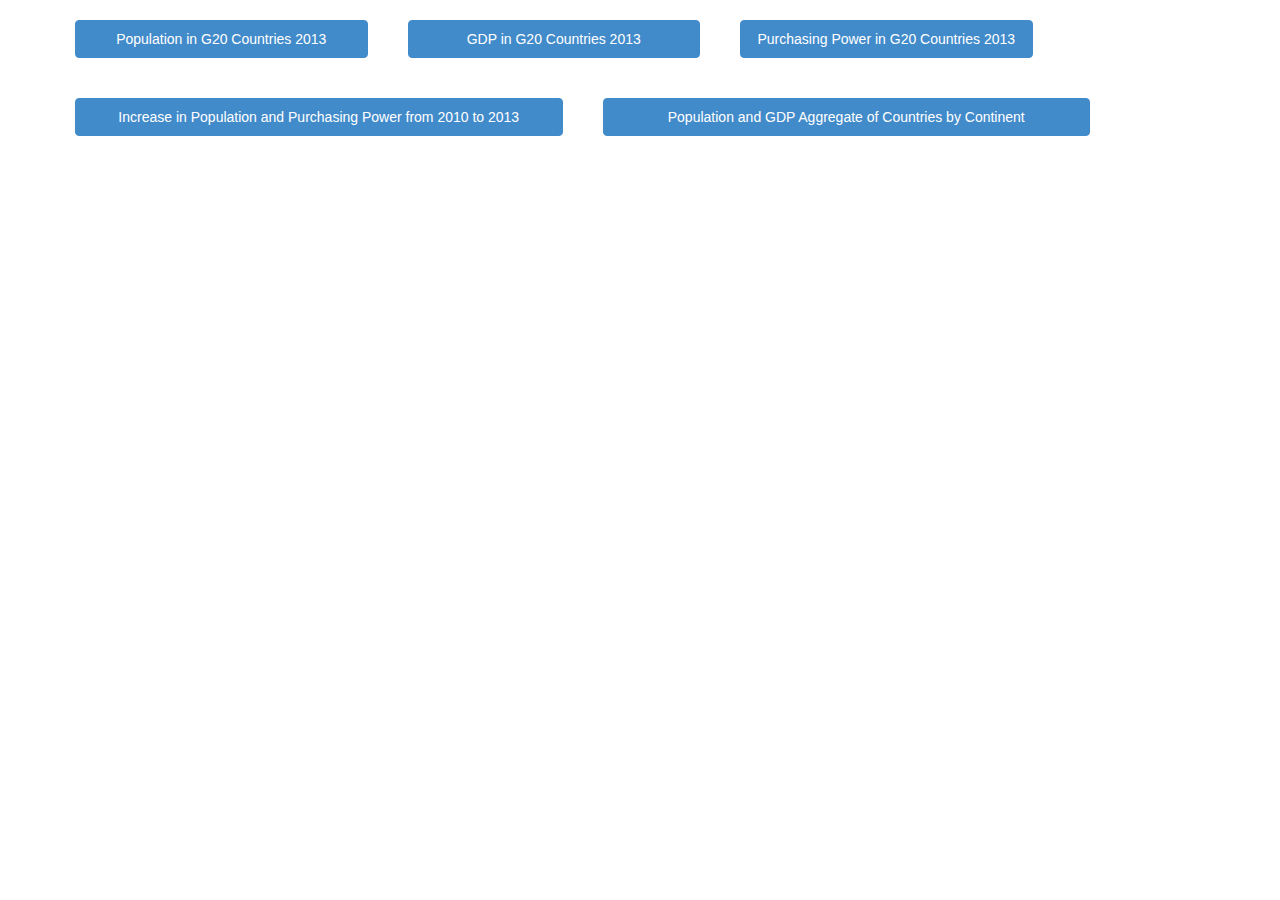
<file: index.html>
<!DOCTYPE html>
<html lang="en">
<head>
	<title>Graph Application</title>
	<link href="css/lib/bootstrap.min.css" rel="stylesheet">
	<link href="css/styles.css" rel="stylesheet">
</head>
<body>
	<div class="container">
		<a href="pages/population.html" target="graph_div" class="col-sm-3 btn btn-primary pull-left buttonid" id="" >Population in G20 Countries 2013</a>
		<a href="pages/gdp.html" target="graph_div"class="col-sm-3 btn btn-primary pull-left buttonid" >GDP in G20 Countries 2013</a>
		<a href="pages/purch_power.html" target="graph_div"class="col-sm-3 btn btn-primary pull-left buttonid" >Purchasing Power in G20 Countries 2013</a><br>
		<div class="container">
			<a href="pages/inc_popul_purchpow.html" target="graph_div"class="col-sm-5 btn btn-primary pull-left buttonid">Increase in Population and Purchasing Power from 2010 to 2013</a><br>
			<a href="pages/agg_country_continent.html" target="graph_div" class="col-sm-5 btn btn-primary pull-left buttonid" >Population and GDP Aggregate of Countries by Continent</a>
		</div>
	</div>
	<iframe src="" name="graph_div" class="myiframe"></iframe>
</body>
</html>
</file>
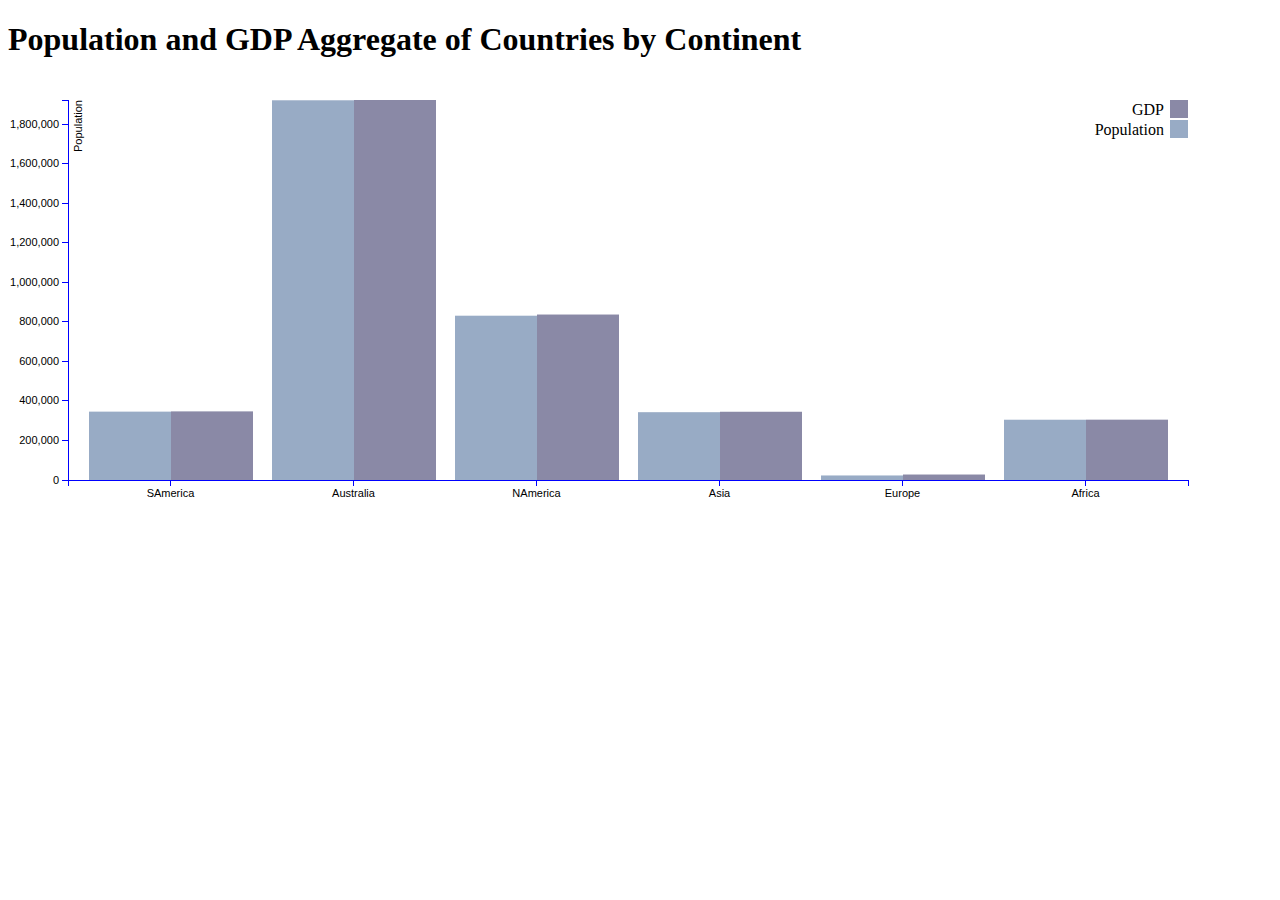
<file: pages/agg_country_continent.html>
<!DOCTYPE html>
<html lang="en">
<head>
	<title>Bar Chart Example</title>
	<script type="text/javascript" src="../js/lib/d3.v3.min.js"></script>
	<link rel="stylesheet" href="../css/styles.css">
</head>
<body>
	<h1>Population and GDP Aggregate of Countries by Continent</h1>
	<div id="searchVolume">
	</div>
	<script type="text/javascript" src="../js/agg_country_continent_graph.js"></script>
</body>
</html>
</file>
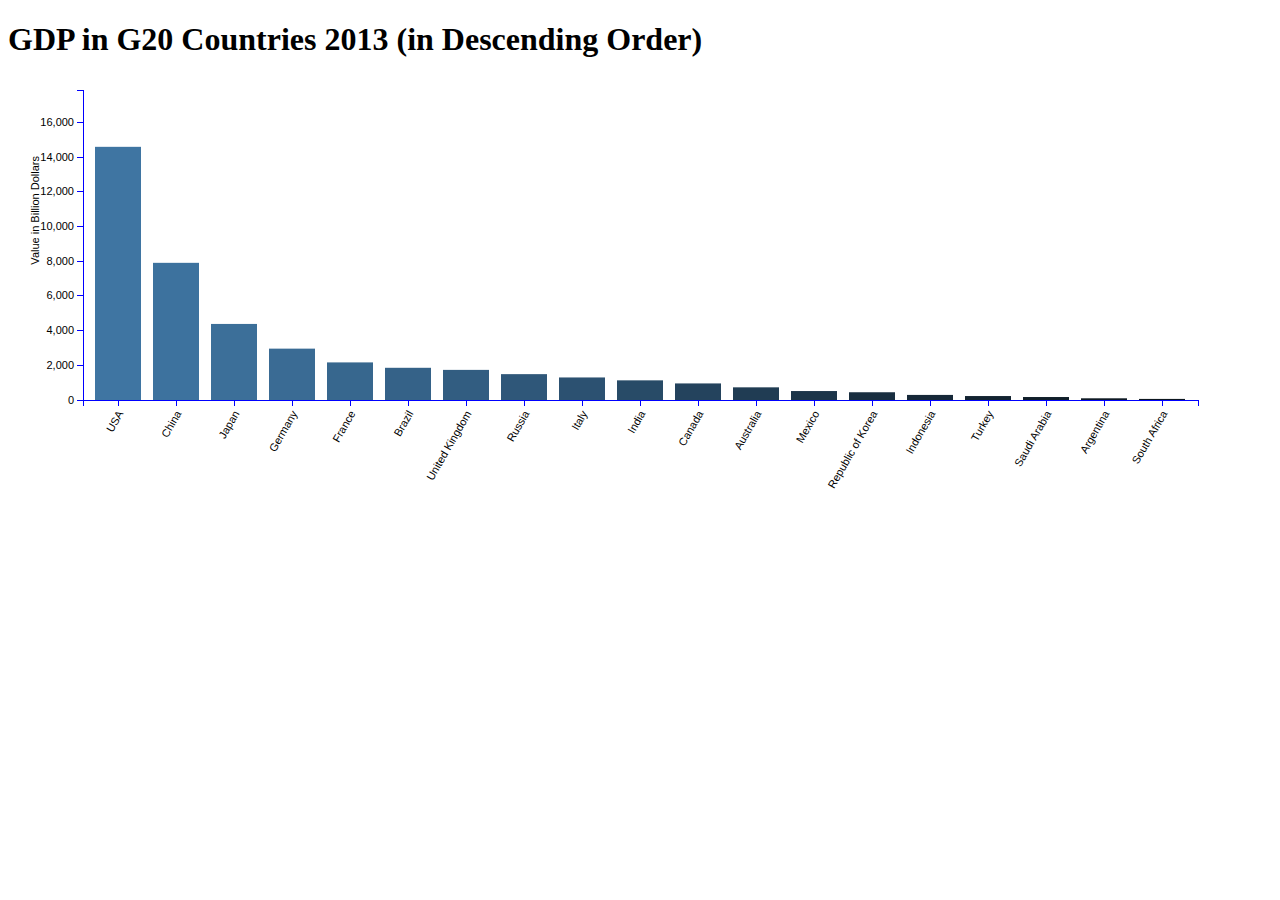
<file: pages/gdp.html>
<!DOCTYPE html>
<html lang="en">
<head>
	<title>Bar Chart Example</title>
	<script type="text/javascript" src="../js/lib/d3.v3.min.js"></script>
	<script type="text/javascript" src="../js/gdp_graph.js"></script>
	<link rel="stylesheet" href="../css/styles.css">
</head>
<body>
	<h1>GDP in G20 Countries 2013 (in Descending Order)</h1>
	<div class="graph_div">
	</div>
</body>
</html>
</file>
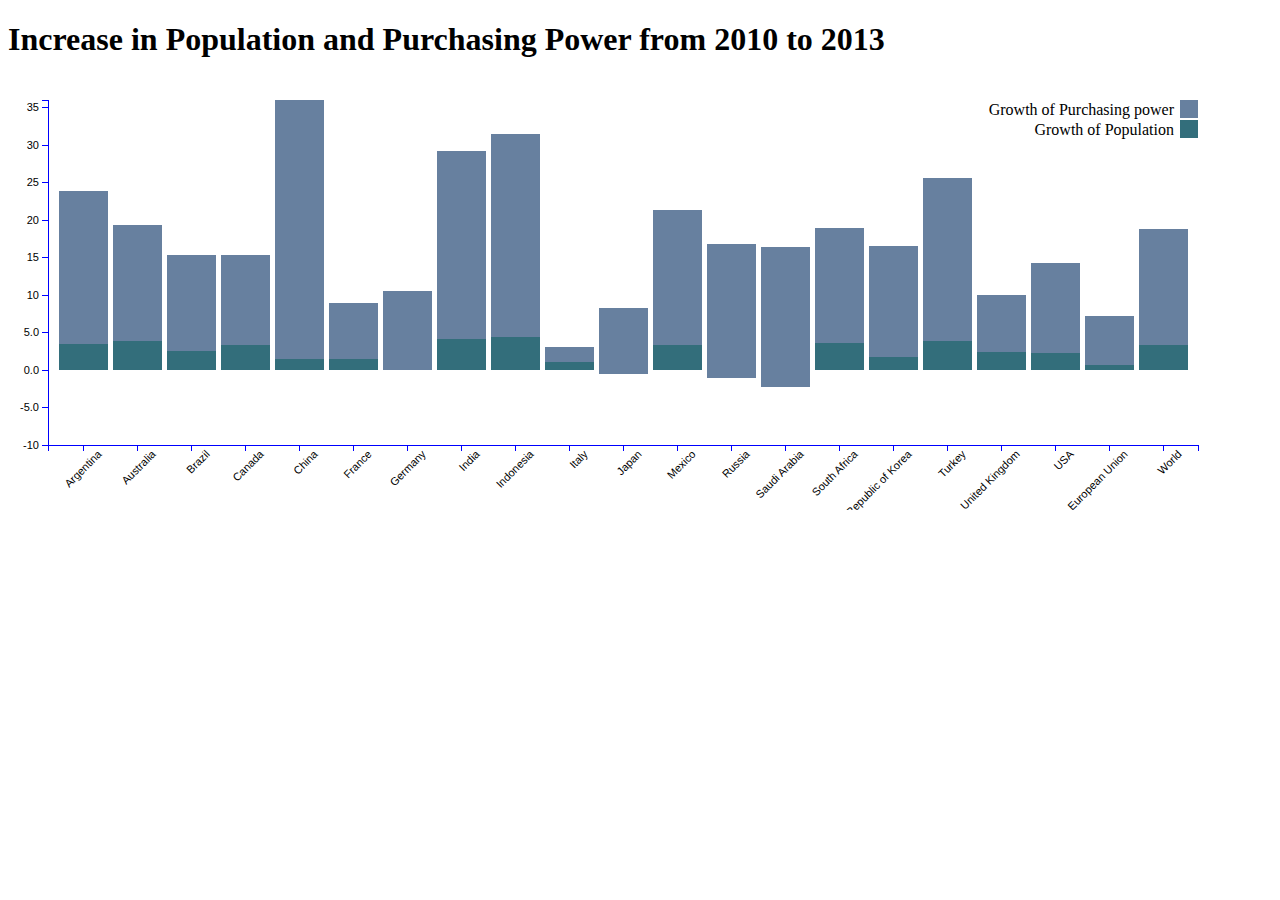
<file: pages/inc_popul_purchpow.html>
<!DOCTYPE html>
<html>
<head>
	<meta charset="utf-8">
</head>
<body>
	<script type="text/javascript" src="../js/lib/d3.v3.min.js"></script>
	<link rel="stylesheet" href="../css/styles.css">
</head>
<body>
	<h1>Increase in Population and Purchasing Power from 2010 to 2013</h1>
	<div class="stacked-data">
	</div>
	<script type="text/javascript" src="../js/inc_popul_purchpow_graph.js"></script>
</body>
</html>
</file>
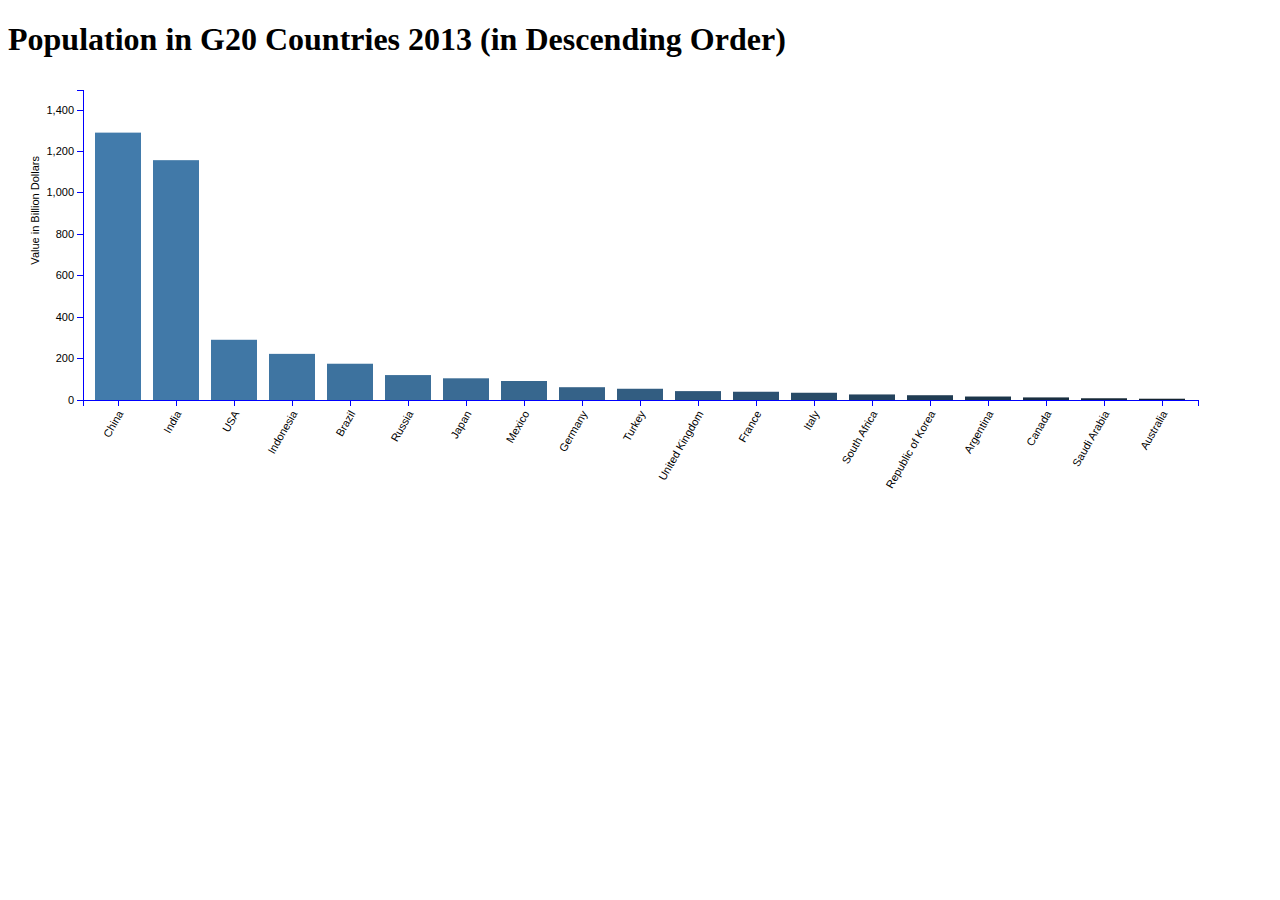
<file: pages/population.html>
<!DOCTYPE html>
<html lang="en">
<head>
	<title>Bar Chart Example</title>
	<script type="text/javascript" src="../js/lib/d3.v3.min.js"></script>
	<script src="http://labratrevenge.com/d3-tip/javascripts/d3.tip.v0.6.3.js"></script>
	<script type="text/javascript" src="../js/population_graph.js"></script>
	<link rel="stylesheet" href="../css/styles.css">
</head>
<body>
	<h1>Population in G20 Countries 2013 (in Descending Order)</h1>
	<div class="graph_div">
	</div>
</body>
</html>
</file>
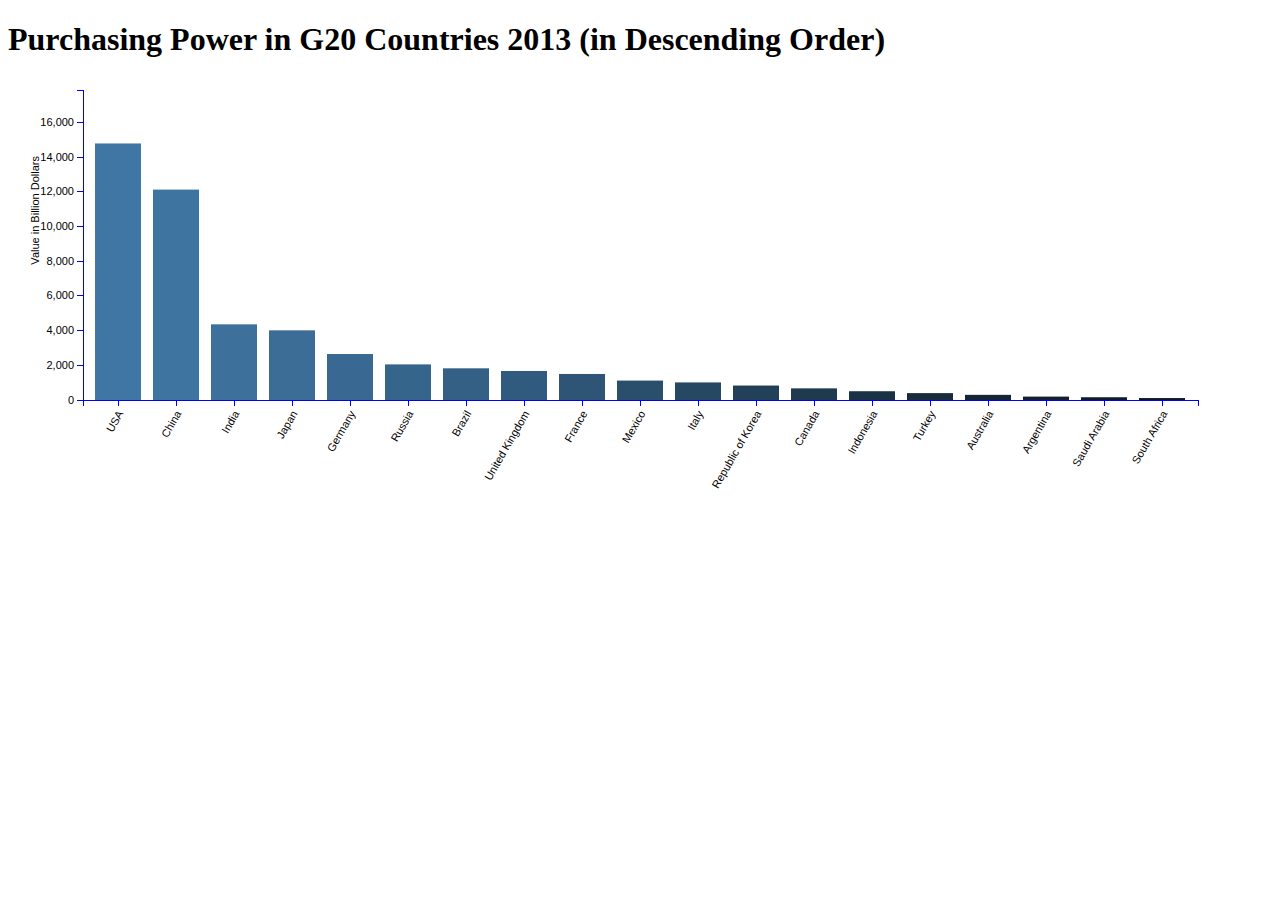
<file: pages/purch_power.html>
<!DOCTYPE html>
<html lang="en">
<head>
	<title>Bar Chart Example</title>
	<script type="text/javascript" src="../js/lib/d3.v3.min.js"></script>
	<script type="text/javascript" src="../js/purch_power_graph.js"></script>
	<link rel="stylesheet" href="../css/styles.css">
</head>
<body>
	<h1>Purchasing Power in G20 Countries 2013 (in Descending Order)</h1>
	<div class="graph_div">
	</div>
</body>
</html>
</file>
<file: css/styles.css>
/*

My Custom CSS
=============

Author:  Shrinivas Kamath
Updated: Feb 2016

*/

.buttonid{
	margin:20px;
}
.myiframe{
	border:0px;
	width:1280px;
	height:500px;
}
.axis path,
.axis line {
	fill: none;
	stroke: blue;
	shape-rendering: crispEdges;
}
.axis text {
	font-family: sans-serif;
	font-size: 11px;
}

rect {
	-moz-transition: all 0.3s;
	-webkit-transition: all 0.3s;
	-o-transition: all 0.3s;
	transition: all 0.3s;
}
rect:hover{
	fill: orange;
}
.d3-tip {
	line-height: 1;
	font-weight: bold;
	padding: 12px;
	background: rgba(0, 0, 0, 0.8);
	color: #fff;
	border-radius: 4px;
}
/* Creates a small triangle extender for the tooltip */
.d3-tip:after {
	box-sizing: border-box;
	display: inline;
	font-size: 10px;
	width: 100%;
	line-height: 1;
	color: rgba(0, 0, 0, 0.8);
	content: "\25BC";
	position: absolute;
	text-align: center;
}

/* Style northward tooltips differently */
.d3-tip.n:after {
	margin: -1px 0 0 0;
	top: 100%;
	left: 0;
}
</file>
